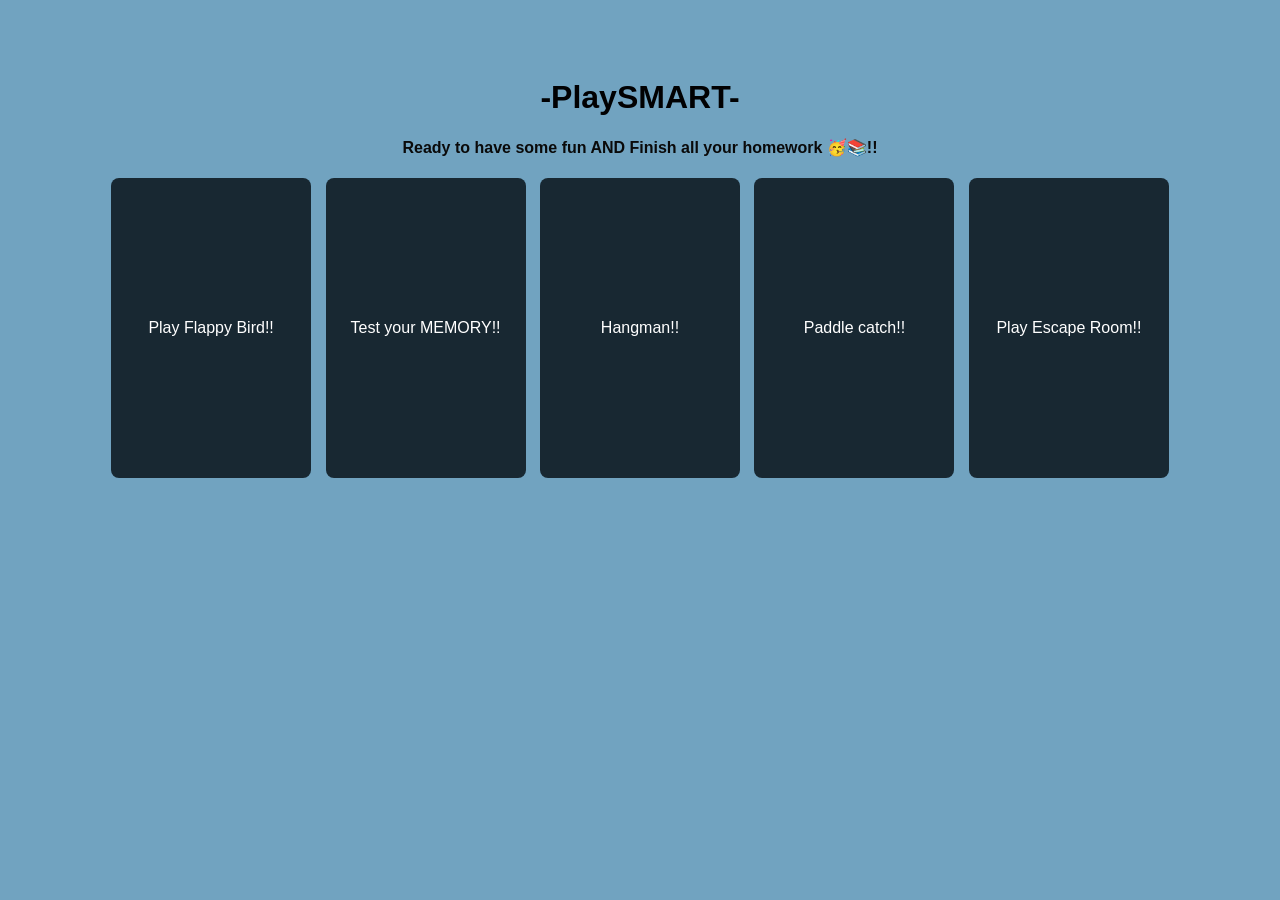
<file: index.html>
<!DOCTYPE html>
<html lang="en">
  <head>
    <meta charset="UTF-8" />
    <meta name="viewport" content="width=device-width, initial-scale=1.0" />
    <title>-PlaySMART-</title>
    <!-- Link to CSS -->
    <link rel="stylesheet" href="style.css" />
  </head>
  <body>
    <h1>-PlaySMART-</h1>
    <p>Ready to have some fun AND Finish all your homework 🥳📚!!</p>
    <button onclick="window.location.href='flappy.html'">
      Play Flappy Bird!!
    </button>
    <button onclick="window.location.href='boardgame.html'">
      Test your MEMORY!!
    </button>
    <button onclick="window.location.href='hangman.html'">Hangman!!</button>
    <button onclick="window.location.href='paddlecatch.html'">
      Paddle catch!!
    </button>
    <button onclick="window.open('https://hack9-escape-room.netlify.app/', '_blank')">
      Play Escape Room!!
    </button>
    <!-- Link to JavaScript -->
    <script src="script.js"></script>
  </body>
</html>
</file>
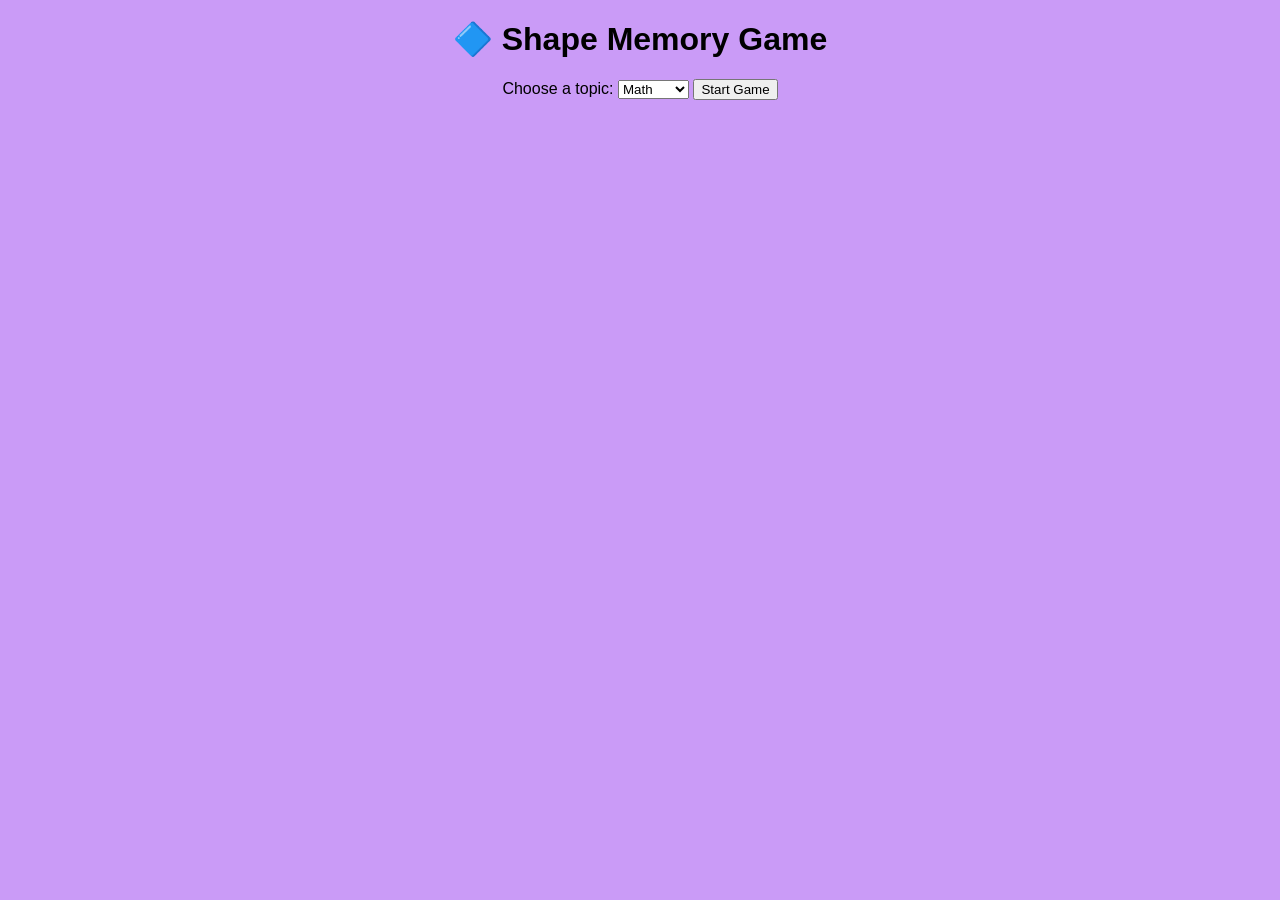
<file: boardgame.html>
<!DOCTYPE html>
<html>
  <head>
    <meta charset="UTF-8" />
    <title>Shape Memory Game</title>
    <link rel="stylesheet" href="boardgame.css" />
  </head>
  <body>
    <h1>🔷 Shape Memory Game</h1>

    <!-- Topic selector -->
    <label for="topic-select">Choose a topic:</label>
    <select id="topic-select">
      <option value="math">Math</option>
      <option value="science">Science</option>
      <option value="spanish">Spanish</option>
    </select>

    <!-- Start button -->
    <button id="start-btn">Start Game</button>

    <!-- Game board -->
    <div id="game-board"></div>

    <!-- Random Question Box -->
    <div id="question-box" style="display: none">
      <strong>❓ Challenge Question:</strong>
      <p id="question-text"></p>

      <!-- Typing area -->
      <input type="text" id="answer-input" placeholder="Type your answer" />
      <button id="submit-answer">Submit</button>
      <p id="feedback" style="margin-top: 10px; font-weight: bold"></p>
    </div>

    <!-- Game Over -->
    <div id="game-over" style="display: none">
      <h2>🎉 Game Over!</h2>
      <button id="restart-btn">Restart</button>
    </div>

    <!-- Reward Page -->
    <div id="reward-page" style="display: none">
      <h2>🏆 You Earned a Reward!</h2>
      <p>Congrats! Choose a game to play as your reward.</p>

      <!-- Game selection buttons -->
      <div id="game-choice">
        <button id="play-flappy">Play Flappy Bird</button>
        <button id="play-clicker">Play Clicker Game</button>
      </div>

      <!-- Flappy Bird -->
      <div id="flappy-container" style="display: none; margin-top: 20px">
        <canvas
          id="flappy-canvas"
          width="300"
          height="400"
          style="border: 1px solid #000"
        ></canvas>
        <p>Press SPACE to flap!</p>
        <button id="exit-flappy">Exit</button>
      </div>

      <!-- Clicker Game -->
      <div id="clicker-container" style="display: none; margin-top: 20px">
        <p>Click the button as many times as you can!</p>
        <button id="click-btn">Click Me!</button>
        <p id="click-count">Clicks: 0</p>
        <button id="exit-clicker">Exit</button>
      </div>

      <!-- Back to Memory Game -->
      <div style="margin-top: 20px">
        <button id="play-again-btn">Back to Memory Game</button>
      </div>
    </div>

    <script src="boardgame.js"></script>
  </body>
</html>
</file>
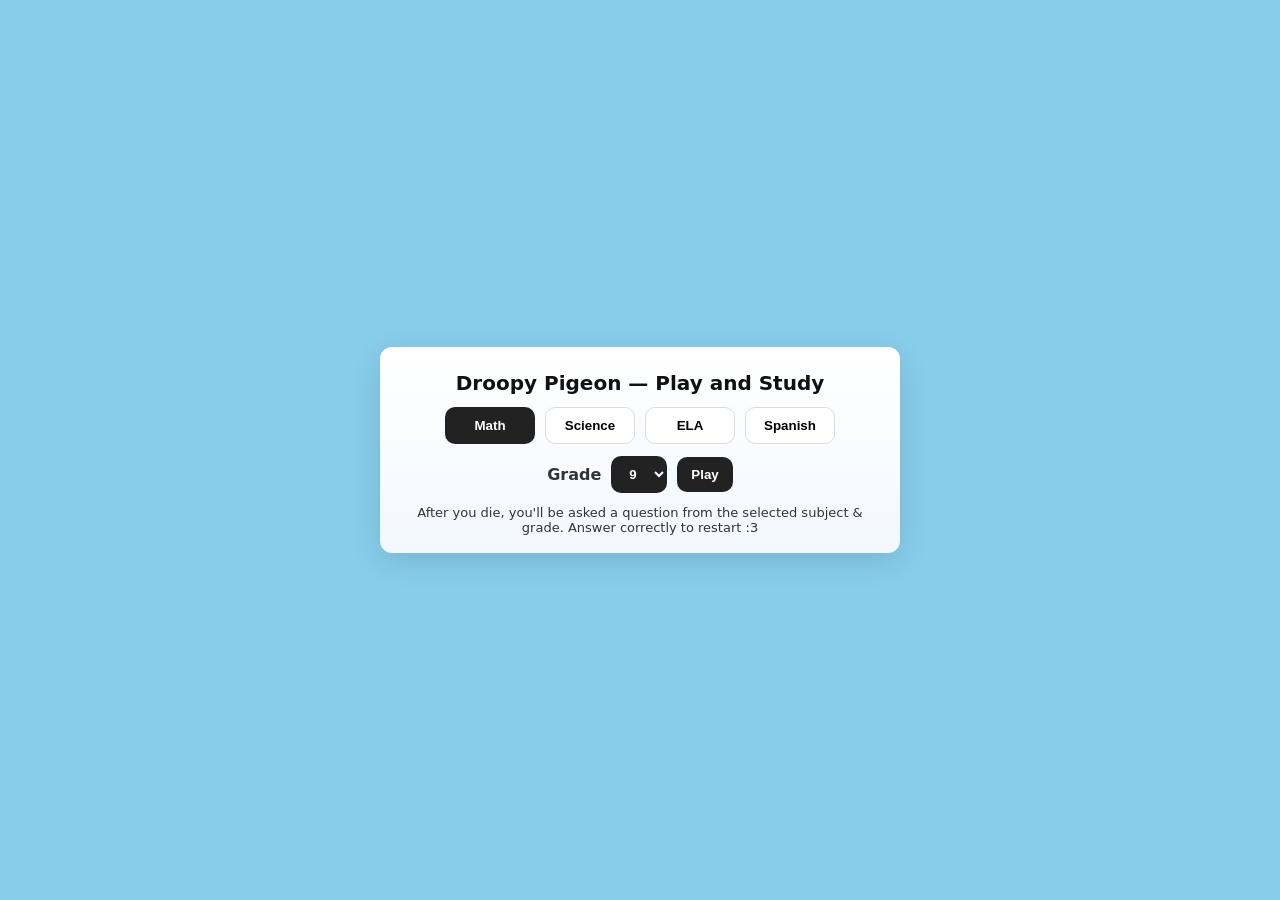
<file: flappy.html>
<!DOCTYPE html>
<html lang="en">
<head>
  <meta charset="utf-8" />
  <meta name="viewport" content="width=device-width,initial-scale=1" />
  <title>Droopy Pigeon — Play and Study (stable)</title>
  <style>
    :root { --modal-width:420px; --modal-pad:18px; --bg:#87ceeb; }
    html,body{height:100%;margin:0;}
    body{min-height:100vh;display:flex;align-items:center;justify-content:center;background:var(--bg);font-family:system-ui, sans-serif}
    .app{width:520px;max-width:96vw;margin:18px;text-align:center}
    h1{margin:6px 0 12px;font-size:20px;color:#111}
    #home{background:linear-gradient(#fff,#f3f8ff);border-radius:12px;padding:18px;box-shadow:0 8px 30px rgba(0,0,0,0.12)}
    .subjects{display:flex;gap:10px;flex-wrap:wrap;justify-content:center;margin-bottom:12px}
    .subject-btn{padding:10px 12px;border-radius:10px;border:1px solid #ddd;background:#fff;cursor:pointer;min-width:90px;font-weight:600}
    .subject-btn.selected{background:#222;color:#fff;border-color:transparent}
    .controls-row{display:flex;gap:10px;justify-content:center;align-items:center;margin-bottom:12px}
    select,button.play{padding:10px 14px;border-radius:10px;border:none;background:#222;color:#fff;cursor:pointer;font-weight:600}
    p.small{font-size:13px;color:#333;margin:8px 0 0}
    #gameScreen{display:none}
    .topbar{display:flex;justify-content:space-between;align-items:center;margin-bottom:8px}
    .topbar button{padding:8px 12px;border-radius:8px;border:none;background:#222;color:#fff;cursor:pointer}
    canvas{border:4px solid #222;border-radius:12px;background:linear-gradient(#87ceeb,#bde7ff);display:block;width:100%;height:auto}
    #backdrop{display:none;position:fixed;inset:0;background:rgba(0,0,0,0.45);z-index:998}
    #quiz{display:none;position:fixed;left:50%;top:50%;transform:translate(-50%,-50%);z-index:999;width:var(--modal-width);padding:var(--modal-pad);border-radius:12px;background:linear-gradient(180deg,#fff,#f3f8ff);box-shadow:0 12px 40px rgba(0,0,0,0.35);text-align:center}
    #quiz p{margin:6px 0 12px;font-size:18px;color:#111}
    #quiz .choices{display:flex;gap:12px;justify-content:center}
    #quiz .choices button{flex:1 1 auto;padding:10px 12px;font-size:16px;border-radius:8px;border:none;background:#222;color:#fff;cursor:pointer}
    #message{margin-top:12px;min-height:22px;color:#111;font-weight:600}
    /* error overlay */
    #errOverlay {
      display:none;
      position:fixed;
      left:12px;
      right:12px;
      bottom:12px;
      padding:12px;
      background:#ffefef;
      border:2px solid #d33;
      border-radius:8px;
      z-index:2000;
      color:#900;
      font-family:monospace;
      max-height:30vh;
      overflow:auto;
    }
    @media(max-width:480px){:root{--modal-width:92vw}}
  </style>
</head>
<body>
  <div class="app">
    <div id="home" aria-hidden="false">
      <h1>Droopy Pigeon — Play and Study</h1>
      <div>
        <div class="subjects" role="list" aria-label="Subjects">
          <button class="subject-btn selected" data-subject="Math">Math</button>
          <button class="subject-btn" data-subject="Science">Science</button>
          <button class="subject-btn" data-subject="ELA">ELA</button>
          <button class="subject-btn" data-subject="Spanish">Spanish</button>
        </div>
        <div class="controls-row">
          <label for="gradeSelect" style="font-weight:600;color:#333">Grade</label>
          <select id="gradeSelect" aria-label="Choose grade">
            <option value="2">2</option>
            <option value="3">3</option>
            <option value="5">5</option>
            <option value="9" selected>9</option>
          </select>
          <button class="play" id="playBtn">Play</button>
        </div>
        <p class="small">After you die, you'll be asked a question from the selected subject & grade. Answer correctly to restart :3 </p>
      </div>
    </div>

    <div id="gameScreen" aria-hidden="true">
      <div class="topbar">
        <div style="font-weight:700;">Subject: <span id="selSubject">Math</span> • Grade <span id="selGrade">9</span></div>
        <div>
          <button id="homeBtn">Home</button>
          <button id="questionBtn">Question (pause)</button>
        </div>
      </div>
      <canvas id="game" width="400" height="600" aria-label="Flappy game"></canvas>
    </div>
  </div>

  <div id="backdrop" aria-hidden="true"></div>

  <div id="quiz" role="dialog" aria-modal="true" aria-labelledby="questionText">
    <p id="questionText">Question goes here</p>
    <div class="choices">
      <button id="btnTrue">True</button>
      <button id="btnFalse">False</button>
    </div>
    <div id="message" aria-live="polite"></div>
  </div>

  <div id="errOverlay" role="alert"></div>

  <script>
    /***********************************************************************
     * Defensive, stable Flappy + question bank.
     * - added try/catch in the main loop so runtime errors won't stop animation
     * - added a visible error overlay that shows the thrown error
     * - small guards (e.g. skip update if bird is not ready)
     * - corrected an incorrect math fact (8×6) in the banks
     ***********************************************************************/

    // --------- BANKS (same shape: banks[subject][grade] = [ {q,a}, ... ]) ----------
    const banks = {
      Math: {
        "2": [
          { q: "5 + 3 = 8.", a: true },
          { q: "A triangle has 3 sides.", a: true },
          { q: "10 - 4 = 6.", a: true },
          { q: "A rectangle always has four equal sides.", a: false },
          { q: "A circle has corners.", a: false },
          { q: "2 + 2 + 2 = 6.", a: true },
          { q: "An even number cannot be divided by 2 evenly.", a: false },
          { q: "7 - 5 = 3.", a: false },
          { q: "Counting by tens: 10, 20, 30, ...", a: true },
          { q: "The number 1 is greater than 2.", a: false }
        ],
        "3": [
          { q: "7 × 7 = 49.", a: true },
          { q: "6 × 7 = 42.", a: true },
          { q: "Multiplication is repeated addition for whole numbers.", a: true },
          { q: "8 × 8 = 56.", a: false },           
          { q: "8 × 6 = 38.", a: false },            
          { q: "An acute angle is greater than 90°.", a: false },
          { q: "A polygon is a flat (2D) shape.", a: true },
          { q: "A polygon must always have 5 sides.", a: false },
          { q: "The product of 2 and 4 is 8.", a: true },
          { q: "Multiplying by 1 changes the number.", a: false }
        ],
        "5": [
          { q: "Area of a rectangle = length × width.", a: true },
          { q: "0.25 equals 1/4.", a: true },
          { q: "A prime number has exactly two distinct positive divisors.", a: true },
          { q: "The number 1 is a prime number.", a: false },
          { q: "A parallelogram always has right angles.", a: false },
          { q: "Volume of a rectangular prism = length × width × height.", a: true },
          { q: "All prime numbers are even.", a: false },
          { q: "The mean is the average of numbers.", a: true },
          { q: "A decimal 0.75 is less than 1.", a: true },
          { q: "Subtracting a larger number from a smaller one gives a positive result.", a: false }
        ],
        "9": [
          { q: "The sum of the interior angles of any triangle is 180°.", a: true },
          { q: "The derivative of x² with respect to x is 2x.", a: true },
          { q: "In a right triangle, a² + b² = c² (Pythagorean theorem).", a: true },
          { q: "The slope-intercept form of a line is y = mx + b.", a: true },
          { q: "In algebra, (a + b)² = a² + b².", a: false },
          { q: "A function can pass the vertical line test.", a: true },
          { q: "The set of real numbers includes irrational numbers.", a: true },
          { q: "Logarithms are unrelated to exponents.", a: false },
          { q: "An inverse function always exists for any function.", a: false },
          { q: "A polynomial of degree 2 is called a quadratic.", a: true }
        ]
      },

      Science: {
        "2": [
          { q: "Plants get energy from sunlight.", a: true },
          { q: "Water can be solid, liquid, or gas.", a: true },
          { q: "The Earth is the center of the solar system.", a: false },
          { q: "Cats are mammals.", a: true },
          { q: "Sound can travel in a vacuum.", a: false },
          { q: "A day has 24 hours.", a: true },
          { q: "Gravity pulls objects toward Earth.", a: true },
          { q: "All insects have only two legs.", a: false },
          { q: "Fire is cold.", a: false },
          { q: "Ice is frozen water.", a: true }
        ],
        "3": [
          { q: "Sound needs matter (a medium) to travel.", a: true },
          { q: "Plants produce oxygen during photosynthesis.", a: true },
          { q: "The sun is a star.", a: true },
          { q: "Light always travels slower than sound.", a: false },
          { q: "A simple machine can help do work more easily.", a: true },
          { q: "All rocks are living things.", a: false },
          { q: "Weather and climate are the same thing.", a: false },
          { q: "The moon produces its own light.", a: false },
          { q: "Fossils provide clues about past life.", a: true },
          { q: "Magnetism can attract some metals.", a: true }
        ],
        "5": [
          { q: "Evaporation changes liquid to gas.", a: true },
          { q: "The human heart has four chambers.", a: true },
          { q: "Sound cannot travel in empty space (a vacuum).", a: true },
          { q: "The sun is one of many stars in the universe.", a: true },
          { q: "Photosynthesis happens in animal cells.", a: false },
          { q: "Gravity affects motion on Earth.", a: true },
          { q: "Matter is made of atoms.", a: true },
          { q: "Heat always flows from cold to hot.", a: false },
          { q: "Electricity requires a closed circuit to flow.", a: true },
          { q: "A hypothesis is an idea you can test.", a: true }
        ],
        "9": [
          { q: "Photosynthesis converts CO₂ and water into glucose and oxygen.", a: true },
          { q: "Mitosis produces two genetically identical daughter cells.", a: true },
          { q: "An ionic bond forms by transferring electrons between atoms.", a: true },
          { q: "The law of conservation of mass states mass can be created in chemical reactions.", a: false },
          { q: "Acceleration is change in velocity over time.", a: true },
          { q: "The nucleus of an atom contains protons and neutrons.", a: true },
          { q: "DNA carries genetic information.", a: true },
          { q: "In energy transfer, energy can be created from nothing.", a: false },
          { q: "The phases of the moon follow a predictable pattern.", a: true },
          { q: "Temperature measures how fast molecules move on average.", a: true }
        ]
      },

      ELA: {
        "2": [
          { q: "A noun names a person, place, or thing.", a: true },
          { q: "A sentence should start with a capital letter.", a: true },
          { q: "The word 'run' is a noun only.", a: false },
          { q: "Punctuation helps readers understand sentences.", a: true },
          { q: "The plural of 'dog' is 'dogs'.", a: true },
          { q: "The word 'happy' is an antonym of 'sad'.", a: false },
          { q: "A picture book has no words.", a: false },
          { q: "We read from left to right in English.", a: true },
          { q: "The letter 'e' is a consonant.", a: false },
          { q: "A question ends with a question mark.", a: true }
        ],
        "3": [
          { q: "A noun names a person, place, or thing.", a: true },
          { q: "A simile compares using 'like' or 'as'.", a: true },
          { q: "A synonym means the same or similar meaning.", a: true },
          { q: "A paragraph must always contain exactly five sentences.", a: false },
          { q: "A sentence fragment is a complete sentence.", a: false },
          { q: "The main idea tells what a paragraph is mostly about.", a: true },
          { q: "Prefixes change the meaning of a base word.", a: true },
          { q: "The capital of France is Rome.", a: false },
          { q: "Adjectives describe nouns.", a: true },
          { q: "Dialogue is when characters speak in a story.", a: true }
        ],
        "5": [
          { q: "A compound sentence joins two independent clauses.", a: true },
          { q: "A thesis statement expresses the main idea of an essay.", a: true },
          { q: "A fragment is a complete sentence.", a: false },
          { q: "Context clues can help determine the meaning of unknown words.", a: true },
          { q: "First-person narration uses 'I' or 'we'.", a: true },
          { q: "A metaphor uses 'like' or 'as' to compare.", a: false },
          { q: "Author's purpose might be to inform, entertain, or persuade.", a: true },
          { q: "A homophone is a word that sounds the same as another word.", a: true },
          { q: "A summary includes all the tiny details of a story.", a: false },
          { q: "An inference uses evidence and reasoning to draw conclusions.", a: true }
        ],
        "9": [
          { q: "A semicolon can join two related independent clauses.", a: true },
          { q: "A theme is the central idea of a text.", a: true },
          { q: "Irony always means the same as sarcasm.", a: false },
          { q: "An argumentative essay aims to persuade with evidence.", a: true },
          { q: "An unreliable narrator always tells the truth.", a: false },
          { q: "Tone is the author's attitude toward the subject.", a: true },
          { q: "A rhetorical question expects a factual answer.", a: false },
          { q: "A topic sentence usually states the main idea of a paragraph.", a: true },
          { q: "Connotation is the emotional or cultural meaning of a word.", a: true },
          { q: "Active voice places the subject before the verb.", a: true }
        ]
      },

      Spanish: {
        "2": [
          { q: "Hi is Hola in Spanish.", a: true },
          { q: "Perro is dog in Spanish.", a: true },
          { q: "uno is 2 in Spanish", a: false },
          { q: "Red is Roja in Spanish.", a: true },
          { q: "Azul is Blue.", a: true },
          { q: "Dos is 1", a: false },
          { q: "Gracias means Thank You", a: true },
          { q: "Adios means Good Morning ", a: false },
          { q: "Spanish is the second popular language in America.", a: true },
          { q: "Adios means Hello", a: false }
        ],
        "3": [
          { q: "Hola means Hello", a: true },
          { q: "Adiós means Good Morning", a: false },
          { q: "Rojo is a color in Spanish", a: true },
          { q: "Dos means Three", a: false },
          { q: "Gracias means Thank You", a: true },
          { q: "Perro means Cat", a: false },
          { q: "Mañana can mean Tomorrow", a: true },
          { q: "Buenos días is used in the Morning", a: true },
          { q: "Uno, dos, tres are numbers", a: true },
          { q: "Casa means House", a: true }
        ],
        "5": [
          { q: "Azul is a color in Spanish", a: true },
          { q: "Amigo means Friend", a: true },
          { q: "Agua means Water", a: true },
          { q: "Libro means Pencil", a: false },
          { q: "Silla means Chair", a: true },
          { q: "Correr means To Eat", a: false },
          { q: "Familia means Family", a: true },
          { q: "Pan means Bread", a: true },
          { q: "Escuela means School", a: true },
          { q: "Hola, ¿cómo estás? is a Greeting", a: true }
        ],
        "9": [
          { q: "Verde is a color in Spanish", a: true },
          { q: "Manzana means Apple", a: true },
          { q: "Playa means Mountain", a: false },
          { q: "Profesor means Teacher", a: true },
          { q: "Gato means Dog", a: false },
          { q: "Grande means Big", a: true },
          { q: "Pequeño means Small", a: true },
          { q: "Correr means To Run", a: true },
          { q: "Comer means To Drink", a: false },
          { q: "Ventana means Window", a: true }
        ]
      }
    };

    // --------- UI elements ----------
    const homeEl = document.getElementById('home');
    const gameScreen = document.getElementById('gameScreen');
    const selSubjectSpan = document.getElementById('selSubject');
    const selGradeSpan = document.getElementById('selGrade');
    const playBtn = document.getElementById('playBtn');
    const homeBtn = document.getElementById('homeBtn');
    const subjectButtons = Array.from(document.querySelectorAll('.subject-btn'));
    const gradeSelect = document.getElementById('gradeSelect');

    const canvas = document.getElementById('game');
    const ctx = canvas.getContext('2d');
    const W = canvas.width, H = canvas.height;

    const backdrop = document.getElementById('backdrop');
    const quizDiv = document.getElementById('quiz');
    const qText = document.getElementById('questionText');
    const btnTrue = document.getElementById('btnTrue');
    const btnFalse = document.getElementById('btnFalse');
    const msgDiv = document.getElementById('message');
    const questionBtn = document.getElementById('questionBtn');
    const errOverlay = document.getElementById('errOverlay');

    // --------- game state & constants ----------
    let bird, pipes, score, highScore, running = false, gameOver = false;
    const gravity = 0.45;
    const flapStrength = -7.5;
    const pipeGap = 150;
    const pipeWidth = 60;
    const pipeInterval = 1200;
    let lastPipeTime = 0;

    // quiz state
    let quizActive = false;
    let forcedQuiz = false;
    let wasRunningBeforeQuiz = false;
    let currentQuestion = null;

    // selected bank state
    let currentSubject = 'Math';
    let currentGrade = '9';

    // --------- safety helpers ----------
    function showErrorOverlay(err) {
      const txt = (err && err.stack) ? err.stack : String(err);
      errOverlay.textContent = txt;
      errOverlay.style.display = 'block';
      console.error(err);
    }
    window.addEventListener('error', (ev) => {
      showErrorOverlay(ev.error || ev.message || ev);
    });
    window.addEventListener('unhandledrejection', (ev) => {
      showErrorOverlay(ev.reason || ev);
    });

    // --------- banks helper ----------
    function getCurrentBank() {
      const s = currentSubject;
      const g = currentGrade;
      if (banks[s] && banks[s][g] && banks[s][g].length > 0) return banks[s][g];
      if (banks[s]) {
        for (const k of Object.keys(banks[s])) {
          if (banks[s][k] && banks[s][k].length > 0) return banks[s][k];
        }
      }
      for (const subj of Object.keys(banks)) {
        for (const gr of Object.keys(banks[subj])) {
          if (banks[subj][gr] && banks[subj][gr].length > 0) return banks[subj][gr];
        }
      }
      return [];
    }

    // --------- high score ----------
    function loadHighScore() {
      try {
        const key = `flappyHigh_${currentSubject}_${currentGrade}`;
        const v = localStorage.getItem(key);
        highScore = v ? parseInt(v, 10) : 0;
      } catch (e) {
        highScore = 0;
      }
    }
    function saveHighScore() {
      try {
        const key = `flappyHigh_${currentSubject}_${currentGrade}`;
        if (typeof highScore === 'number') localStorage.setItem(key, String(highScore));
      } catch(e){ /* ignore */ }
    }

    // --------- game core ----------
    function reset() {
      bird = { x: 80, y: H / 2, r: 16, vy: 0 };
      pipes = [];
      score = 0;
      running = false;
      gameOver = false;
      lastPipeTime = performance.now();
      loadHighScore();
    }

    function startGame() {
      if (running) return;
      running = true;
      lastPipeTime = performance.now();
    }

    function endGame() {
      if (gameOver) return; // guard
      gameOver = true;
      running = false;
      showQuiz(true);
    }

    function addPipe() {
      const margin = 50;
      const topHeight = margin + Math.random() * (H - 2 * margin - pipeGap);
      const bottomY = topHeight + pipeGap;
      pipes.push({ x: W + pipeWidth, top: { y: 0, h: topHeight }, bottom: { y: bottomY, h: H - bottomY }, passed: false });
    }

    function rect(x, y, w, h, color) { ctx.fillStyle = color; ctx.fillRect(x, y, w, h); }
    function circle(x, y, r, color) { ctx.fillStyle = color; ctx.beginPath(); ctx.arc(x, y, r, 0, Math.PI * 2); ctx.fill(); }

    function collide(b, p) {
      if (!b || !p) return false;
      const inX = b.x + b.r > p.x && b.x - b.r < p.x + pipeWidth;
      if (!inX) return false;
      const hitTop = b.y - b.r < p.top.h;
      const hitBottom = b.y + b.r > p.bottom.y;
      return hitTop || hitBottom;
    }

    function update(dt, now) {
      // defensive: don't update until bird exists
      if (!bird) return;
      bird.vy += gravity;
      bird.y += bird.vy;

      if (bird.y - bird.r < 0) {
        bird.y = bird.r;
        bird.vy = 0;
      }
      if (bird.y + bird.r > H) {
        bird.y = H - bird.r;
        endGame();
      }

      if (now - lastPipeTime > pipeInterval) {
        addPipe();
        lastPipeTime = now;
      }

      for (const p of pipes) {
        p.x -= 2.5;
        if (!p.passed && p.x + pipeWidth < bird.x - bird.r) {
          p.passed = true;
          score++;
          highScore = Math.max(highScore || 0, score);
          saveHighScore();
        }
        if (collide(bird, p)) {
          endGame();
        }
      }
      pipes = pipes.filter(p => p.x + pipeWidth > 0);
    }

    function draw() {
      rect(0, 0, W, H, '#9be2ff');
      rect(0, H - 50, W, 50, '#7fc37f');

      for (const p of pipes) {
        rect(p.x, p.top.y, pipeWidth, p.top.h, '#2da12d');
        rect(p.x, p.bottom.y, pipeWidth, p.bottom.h, '#2da12d');
      }

      if (bird) {
        circle(bird.x, bird.y, bird.r, '#15279e');
        circle(bird.x + 6, bird.y - 4, 3, '#fcfdff');
      }

      ctx.fillStyle = '#111';
      ctx.font = '24px sans-serif';
      ctx.fillText(`Score: ${score}`, 12, 32);
      if (typeof highScore === 'number') ctx.fillText(`Best: ${highScore}`, 12, 60);

      if (!running && !gameOver && !quizActive) {
        ctx.fillStyle = '#111';
        ctx.font = '20px sans-serif';
        ctx.textAlign = 'center';
        ctx.fillText('Click / Space / Tap to start', W / 2, H / 2);
        ctx.textAlign = 'start';
      }

      if (gameOver) {
        // dark overlay
        rect(0, 0, W, H, 'rgba(0,0,0,0.35)');
        ctx.fillStyle = '#fff';
        ctx.textAlign = 'center';
        ctx.font = '28px sans-serif';
        ctx.fillText('Game Over', W / 2, H / 2 - 10);
        ctx.font = '18px sans-serif';
        ctx.fillText('Answer the question to restart', W / 2, H / 2 + 20);
        ctx.textAlign = 'start';
      }
    }

    // main loop: wrapped in try/catch so one error doesn't stop animation
    let last = performance.now();
    function loop(now) {
      try {
        const dt = Math.min(33, now - last);
        last = now;
        if (running && !gameOver && !quizActive) update(dt, now);
        draw();
      } catch (err) {
        // show error overlay but continue calling rAF
        showErrorOverlay(err);
      } finally {
        requestAnimationFrame(loop);
      }
    }

    // --------- input & quiz ----------
    function flap() {
      if (quizActive) return;
      if (!running) startGame();
      if (gameOver) return;
      bird.vy = flapStrength;
    }

    document.addEventListener('keydown', e => {
      if (e.code === 'Space' || e.code === 'ArrowUp') {
        e.preventDefault();
        flap();
      }
      if (quizActive && e.key === 'Enter') {
        const active = document.activeElement;
        if (active !== btnTrue && active !== btnFalse) btnTrue.click();
      }
    });
    document.addEventListener('mousedown', flap);
    // for touch, prefer not preventing default globally; only prevent default on canvas
    canvas.addEventListener('touchstart', e => {
      e.preventDefault();
      flap();
    }, { passive: false });

    function pickQuestion() {
      const bank = getCurrentBank();
      if (!bank || bank.length === 0) {
        currentQuestion = { q: 'No questions available. Restarting...', a: true };
        return;
      }
      currentQuestion = bank[Math.floor(Math.random() * bank.length)];
    }

    function showQuiz(requireAnswer) {
      // only allow quiz modal while in-game screen
      if (gameScreen.style.display !== 'block') return;
      forcedQuiz = !!requireAnswer;
      quizActive = true;
      wasRunningBeforeQuiz = running && !gameOver;
      running = false;
      pickQuestion();
      qText.textContent = currentQuestion.q;
      msgDiv.textContent = '';
      backdrop.style.display = 'block';
      quizDiv.style.display = 'block';
      btnTrue.focus();
    }

    function hideQuiz() {
      quizActive = false;
      forcedQuiz = false;
      backdrop.style.display = 'none';
      quizDiv.style.display = 'none';
      msgDiv.textContent = '';
    }

    function checkAnswer(answer) {
      if (!quizActive || !currentQuestion) return;
      if (answer === currentQuestion.a) {
        msgDiv.textContent = '✅ Correct! You are 1% smarter';
        if (forcedQuiz) {
          setTimeout(() => {
            hideQuiz();
            reset();
            startGame();
          }, 600);
        } else {
          setTimeout(() => {
            hideQuiz();
            if (!gameOver && wasRunningBeforeQuiz) startGame();
          }, 300);
        }
      } else {
        msgDiv.textContent = '❌ Wrong. Study more you failure';
      }
    }

    // --------- UI wiring ----------
    subjectButtons.forEach(btn => {
      btn.addEventListener('click', () => {
        subjectButtons.forEach(b => b.classList.remove('selected'));
        btn.classList.add('selected');
        currentSubject = btn.dataset.subject;
      });
    });

    gradeSelect.addEventListener('change', () => { currentGrade = gradeSelect.value; });

    playBtn.addEventListener('click', () => {
      const selected = document.querySelector('.subject-btn.selected') || subjectButtons[0];
      currentSubject = selected ? selected.dataset.subject : currentSubject;
      currentGrade = gradeSelect.value;
      selSubjectSpan.textContent = currentSubject;
      selGradeSpan.textContent = currentGrade;
      homeEl.style.display = 'none';
      gameScreen.style.display = 'block';
      homeEl.setAttribute('aria-hidden', 'true');
      gameScreen.setAttribute('aria-hidden', 'false');
      loadHighScore();
      reset();
      startGame();
    });

    homeBtn.addEventListener('click', () => {
      running = false;
      hideQuiz();
      gameScreen.style.display = 'none';
      homeEl.style.display = 'block';
      gameScreen.setAttribute('aria-hidden', 'true');
      homeEl.setAttribute('aria-hidden', 'false');
    });

    questionBtn.addEventListener('click', () => { if (quizActive) return; showQuiz(false); });

    btnTrue.addEventListener('click', () => checkAnswer(true));
    btnFalse.addEventListener('click', () => checkAnswer(false));

    // --------- helpers ----------
    function getCurrentBank(){ const s=currentSubject, g=currentGrade; if(banks[s] && banks[s][g] && banks[s][g].length>0) return banks[s][g]; if(banks[s]){ for(const k of Object.keys(banks[s])) if(banks[s][k] && banks[s][k].length>0) return banks[s][k]; } for(const subj of Object.keys(banks)){ for(const gr of Object.keys(banks[subj])) if(banks[subj][gr] && banks[subj][gr].length>0) return banks[subj][gr]; } return []; }

    // --------- init ----------
    loadHighScore();
    reset();
    requestAnimationFrame(loop);

  </script>
</body>
</html>
</file>
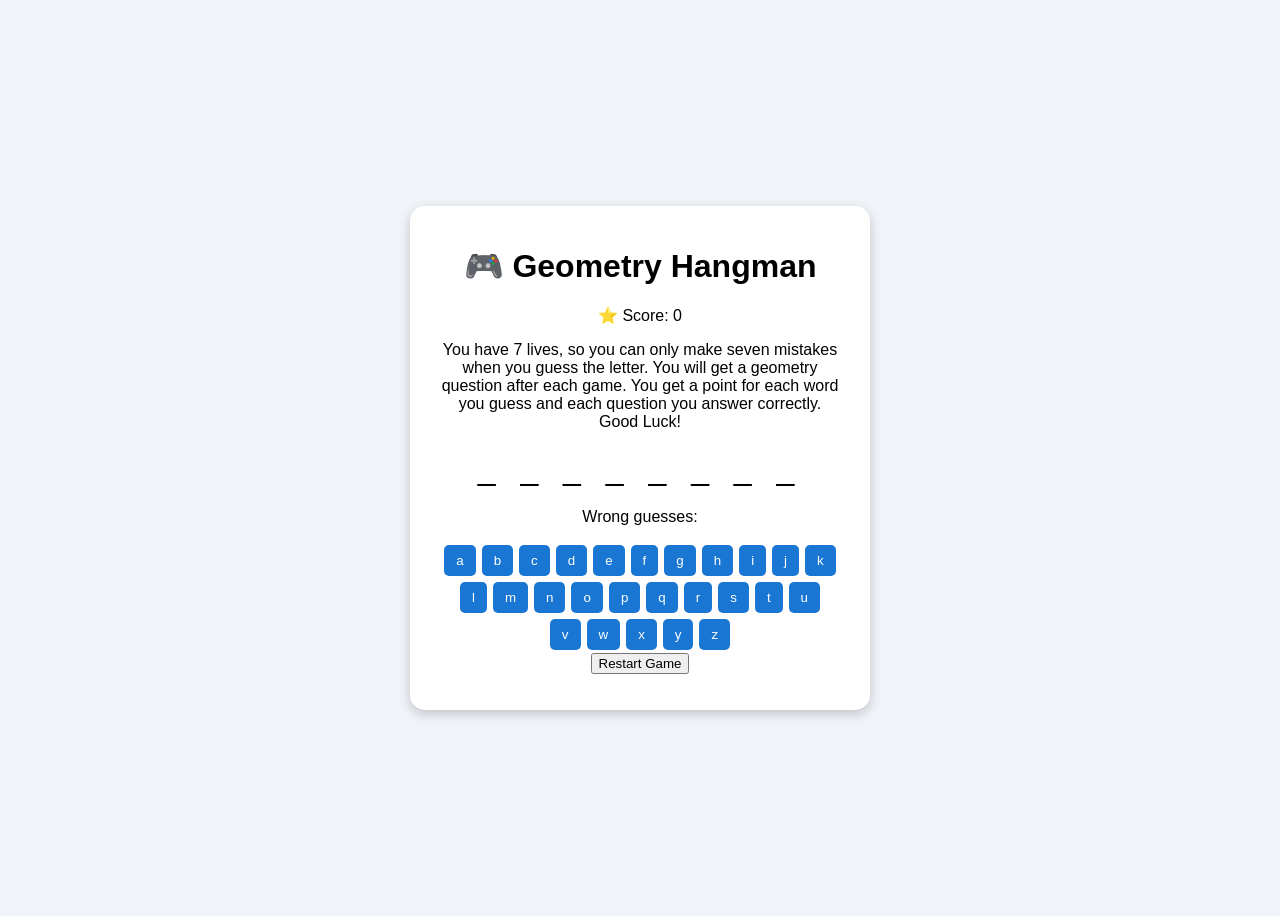
<file: hangman.html>
<!DOCTYPE html>
<html lang="en">
  <head>
    <meta charset="UTF-8" />
    <meta name="viewport" content="width=device-width, initial-scale=1.0" />
    <title>Geometry Hangman</title>
    <link rel="stylesheet" href="hangman.css" />
  </head>

  <body>
    <div class="game-container">
      <h1>🎮 Geometry Hangman</h1>
      <p>⭐ Score: <span id="score">0</span></p>
      You have 7 lives, so you can only make seven mistakes when you guess the
      letter. You will get a geometry question after each game. You get a point
      for each word you guess and each question you answer correctly. Good Luck!
      <!-- The word being guessed -->
      <p id="word"></p>

      <!-- Wrong guesses -->
      <p>Wrong guesses: <span id="wrong"></span></p>

      <!-- Letter buttons will be added here -->
      <div id="letters"></div>

      <!-- Geometry Question Section -->
      <div id="question-box" class="hidden">
        <h2>🧮 Geometry Question</h2>
        <p id="question"></p>
        <div id="choices"></div>
        <p id="feedback"></p>
      </div>

      <!-- Restart button -->
      <button onclick="startGame()">Restart Game</button>

      <!-- Messages like "You Win!" -->
      <p id="message"></p>
    </div>
    <script src="hangman.js"></script>
  </body>
</html>
</file>
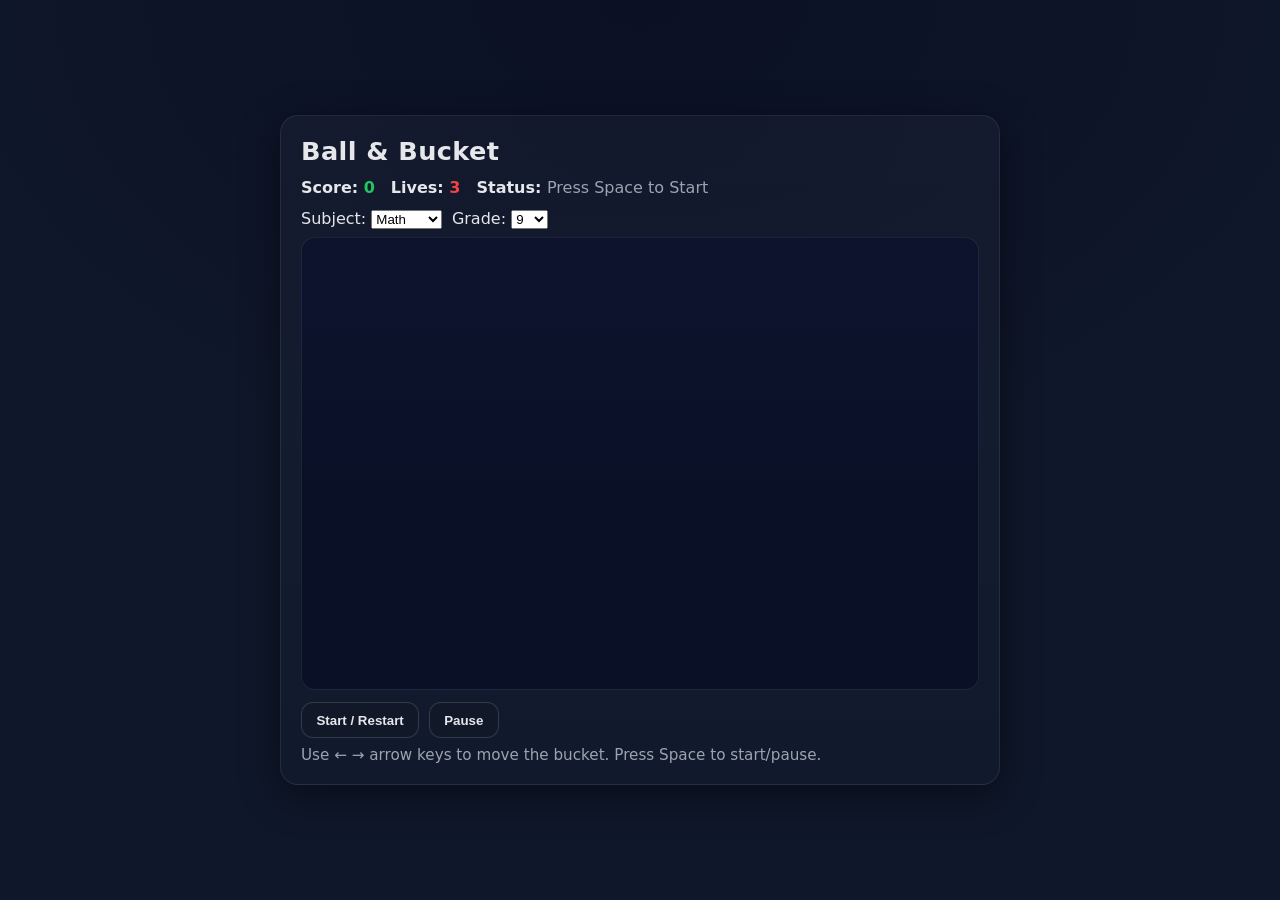
<file: paddlecatch.html>
<!DOCTYPE html>
<html lang="en">
  <head>
    <meta charset="utf-8" />
    <meta name="viewport" content="width=device-width, initial-scale=1" />
    <title>Ball & Bucket – Starter</title>
    <link rel="stylesheet" href="paddlecatch.css" />
  </head>
  <body>
    <main class="wrap">
      <h1>Ball & Bucket</h1>

      <div class="hud">
        <div>Score: <span id="score">0</span></div>
        <div>Lives: <span id="lives">3</span></div>
        <div>Status: <span id="status">Press Space to Start</span></div>
      </div>
      <div class="controls" style="margin-bottom: 0.5rem">
        <label
          >Subject:
          <select id="subjectSel">
            <option value="math">Math</option>
            <option value="science">Science</option>
            <option value="spanish">Spanish</option>
          </select>
        </label>
        <label
          >Grade:
          <select id="gradeSel">
            <option value="nine">9</option>
            <option value="ten">10</option>
            <option value="eleven">11</option>
            <option value="twelve">12</option>
          </select>
        </label>
      </div>

      <canvas
        id="game"
        width="600"
        height="400"
        aria-label="Ball and Bucket game"
      ></canvas>

      <div class="controls">
        <button id="startBtn" type="button">Start / Restart</button>
        <button id="pauseBtn" type="button">Pause</button>
      </div>

      <p class="hint">
        Use ← → arrow keys to move the bucket. Press Space to start/pause.
      </p>
    </main>

    <!-- Question Modal -->
    <div id="questionModal" class="modal">
      <div class="modal-content">
        <h2>Answer the Question to Continue</h2>
        <p id="questionText"></p>
        <input
          type="text"
          id="answerInput"
          placeholder="Enter your answer..."
        />
        <div class="modal-buttons">
          <button id="submitAnswer" type="button">Submit Answer</button>
        </div>
        <div id="feedback" class="feedback"></div>
      </div>
    </div>

    <script src="paddlecatch.js"></script>
  </body>
</html>
</file>
<file: style.css>
/* Basic styling */
body {
  font-family: Arial, sans-serif;
  background-color: #71a3c0;
  color: #0a0a0a;
  text-align: center;
  padding: 50px;
  font-weight: bold;
}

h1 {
  color: #010102;
}

button {
  padding: 10px 20px;
  font-size: 16px;
  border: none;
  border-radius: 8px;
  background-color: #182832;
  color: white;
  cursor: pointer;
  width: 200px;
  height: 300px;
  display: inline-block;
  margin: 5px;
  vertical-align: top;
  text-align: center;
  line-height: 1.2;
}

button:hover {
  background-color: #005fa3;
}
</file>
<file: boardgame.css>
/* Base styling */
body {
  font-family: Arial, sans-serif;
  text-align: center;
  background: #ca9bf7;
  margin: 0;
  padding: 0;
}

h1 {
  margin-top: 20px;
}

/* Memory game board */
#game-board {
  display: grid;
  grid-template-columns: repeat(4, 100px);
  grid-gap: 10px;
  justify-content: center;
  margin: 20px auto;
  max-width: 450px;
  display: none;
}

.card {
  width: 100px;
  height: 100px;
  background: #fff;
  color: #333;
  display: flex;
  justify-content: center;
  align-items: center;
  font-size: 32px;
  border-radius: 8px;
  cursor: pointer;
}

/* Question box */
#question-box {
  margin-top: 20px;
  padding: 12px;
  background: #ffeaa7;
  border: 2px solid #d35400;
  border-radius: 8px;
  max-width: 400px;
  margin-left: auto;
  margin-right: auto;
}

#answer-input {
  padding: 8px;
  width: 70%;
  margin-top: 10px;
  border: 1px solid #ccc;
  border-radius: 5px;
}

#submit-answer {
  padding: 8px 15px;
  margin-left: 10px;
  background-color: #6c5ce7;
  color: white;
  border: none;
  border-radius: 5px;
  cursor: pointer;
}

#submit-answer:hover {
  background-color: #4834d4;
}

#feedback {
  margin-top: 10px;
}

/* Game over */
#game-over {
  margin-top: 20px;
  padding: 12px;
  background: #9b59b6;
  color: #fff;
  border-radius: 8px;
}

/* Reward page styling */
#game-choice button {
  padding: 10px 15px;
  margin: 10px;
  font-size: 16px;
  background-color: #6c5ce7;
  color: white;
  border: none;
  border-radius: 8px;
  cursor: pointer;
}

#game-choice button:hover {
  background-color: #4834d4;
}

#flappy-container,
#clicker-container {
  background: #fff;
  padding: 15px;
  border-radius: 10px;
  max-width: 350px;
  margin: 0 auto;
}

#click-btn {
  padding: 10px 20px;
  background: #27ae60;
  color: #fff;
  border: none;
  border-radius: 8px;
  cursor: pointer;
}

#click-btn:hover {
  background: #2ecc71;
}
</file>
<file: hangman.css>
body {
  font-family: Arial, sans-serif;
  background: #f0f4f9;
  display: flex;
  justify-content: center;
  align-items: center;
  height: 100vh;
}

.game-container {
  background: white;
  padding: 20px 30px;
  border-radius: 15px;
  box-shadow: 0px 4px 12px rgba(0, 0, 0, 0.2);
  text-align: center;
  width: 400px;
}

#word {
  font-size: 2em;
  letter-spacing: 8px;
  margin: 20px 0;
}

#letters button {
  margin: 3px;
  padding: 8px 12px;
  border-radius: 5px;
  border: none;
  background: #1976d2;
  color: white;
  cursor: pointer;
}

#letters button:disabled {
  background: #ccc;
  cursor: not-allowed;
}

.hidden {
  display: none;
}

#question-box {
  margin-top: 20px;
  padding: 15px;
  border: 2px solid #1976d2;
  border-radius: 10px;
}
</file>
<file: paddlecatch.css>
:root {
  --bg: #0f172a; /* slate-900 */
  --panel: #111827; /* gray-900 */
  --text: #e5e7eb; /* gray-200 */
  --accent: #22c55e; /* green-500 */
  --muted: #9ca3af; /* gray-400 */
  --danger: #ef4444; /* red-500 */
}

* {
  box-sizing: border-box;
}

body {
  margin: 0;
  font-family: system-ui, -apple-system, Segoe UI, Roboto, Inter, Arial,
    sans-serif;
  background: radial-gradient(
    1200px 800px at 50% 0%,
    #0b1025 0%,
    var(--bg) 60%
  );
  color: var(--text);
  display: grid;
  place-items: center;
  min-height: 100dvh;
}

.wrap {
  width: min(720px, 92vw);
  padding: 1.25rem;
  background: linear-gradient(
    180deg,
    rgba(255, 255, 255, 0.03),
    rgba(255, 255, 255, 0.01)
  );
  border: 1px solid rgba(255, 255, 255, 0.08);
  border-radius: 18px;
  box-shadow: 0 10px 40px rgba(0, 0, 0, 0.45);
}

h1 {
  margin: 0 0 0.75rem;
  font-size: clamp(1.25rem, 2.5vw, 1.6rem);
  letter-spacing: 0.4px;
  color: var(--text);
}

.hud {
  display: flex;
  gap: 1rem;
  align-items: center;
  margin-bottom: 0.6rem;
  font-weight: 600;
}

.hud span {
  color: var(--accent);
}
#lives {
  color: var(--danger);
}
#status {
  color: var(--muted);
  font-weight: 500;
}

canvas {
  width: 100%;
  height: auto;
  display: block;
  background: linear-gradient(180deg, #0d132d, #0a1026 60%);
  border: 1px solid rgba(255, 255, 255, 0.08);
  border-radius: 14px;
}

.controls {
  display: flex;
  gap: 0.6rem;
  margin-top: 0.75rem;
}

button {
  appearance: none;
  border: 1px solid rgba(255, 255, 255, 0.15);
  background: var(--panel);
  color: var(--text);
  padding: 0.6rem 0.9rem;
  border-radius: 12px;
  font-weight: 600;
  cursor: pointer;
  transition: transform 120ms ease, background 120ms ease,
    border-color 120ms ease;
}
button:hover {
  transform: translateY(-1px);
  border-color: rgba(255, 255, 255, 0.25);
}
button:active {
  transform: translateY(0);
}

.hint {
  margin: 0.5rem 0 0;
  color: var(--muted);
  font-size: 0.95rem;
}

/* Modal Styles */
.modal {
  display: none;
  position: fixed;
  z-index: 1000;
  left: 0;
  top: 0;
  width: 100%;
  height: 100%;
  background-color: rgba(0, 0, 0, 0.8);
  backdrop-filter: blur(4px);
}

.modal-content {
  background: var(--panel);
  margin: 10% auto;
  padding: 2rem;
  border: 1px solid rgba(255, 255, 255, 0.15);
  border-radius: 18px;
  width: min(500px, 90vw);
  box-shadow: 0 20px 60px rgba(0, 0, 0, 0.6);
  text-align: center;
}

.modal-content h2 {
  margin: 0 0 1.5rem;
  color: var(--text);
  font-size: 1.5rem;
}

.modal-content p {
  margin: 0 0 1.5rem;
  color: var(--muted);
  font-size: 1.1rem;
  line-height: 1.5;
}

#answerInput {
  width: 100%;
  padding: 0.75rem 1rem;
  margin-bottom: 1.5rem;
  background: rgba(255, 255, 255, 0.05);
  border: 1px solid rgba(255, 255, 255, 0.15);
  border-radius: 12px;
  color: var(--text);
  font-size: 1rem;
  outline: none;
  transition: border-color 120ms ease;
}

#answerInput:focus {
  border-color: var(--accent);
}

.modal-buttons {
  margin-bottom: 1rem;
}

#submitAnswer {
  background: var(--accent);
  color: white;
  border: none;
  padding: 0.75rem 2rem;
  font-size: 1rem;
  font-weight: 600;
  border-radius: 12px;
  cursor: pointer;
  transition: all 120ms ease;
}

#submitAnswer:hover {
  background: #16a34a;
  transform: translateY(-1px);
}

#submitAnswer:active {
  transform: translateY(0);
}

.feedback {
  margin-top: 1rem;
  padding: 0.75rem;
  border-radius: 12px;
  font-weight: 600;
  min-height: 1.5rem;
  display: flex;
  align-items: center;
  justify-content: center;
}

.feedback.correct {
  background: rgba(34, 197, 94, 0.1);
  color: #22c55e;
  border: 1px solid rgba(34, 197, 94, 0.3);
}

.feedback.incorrect {
  background: rgba(239, 68, 68, 0.1);
  color: #ef4444;
  border: 1px solid rgba(239, 68, 68, 0.3);
}
</file>
